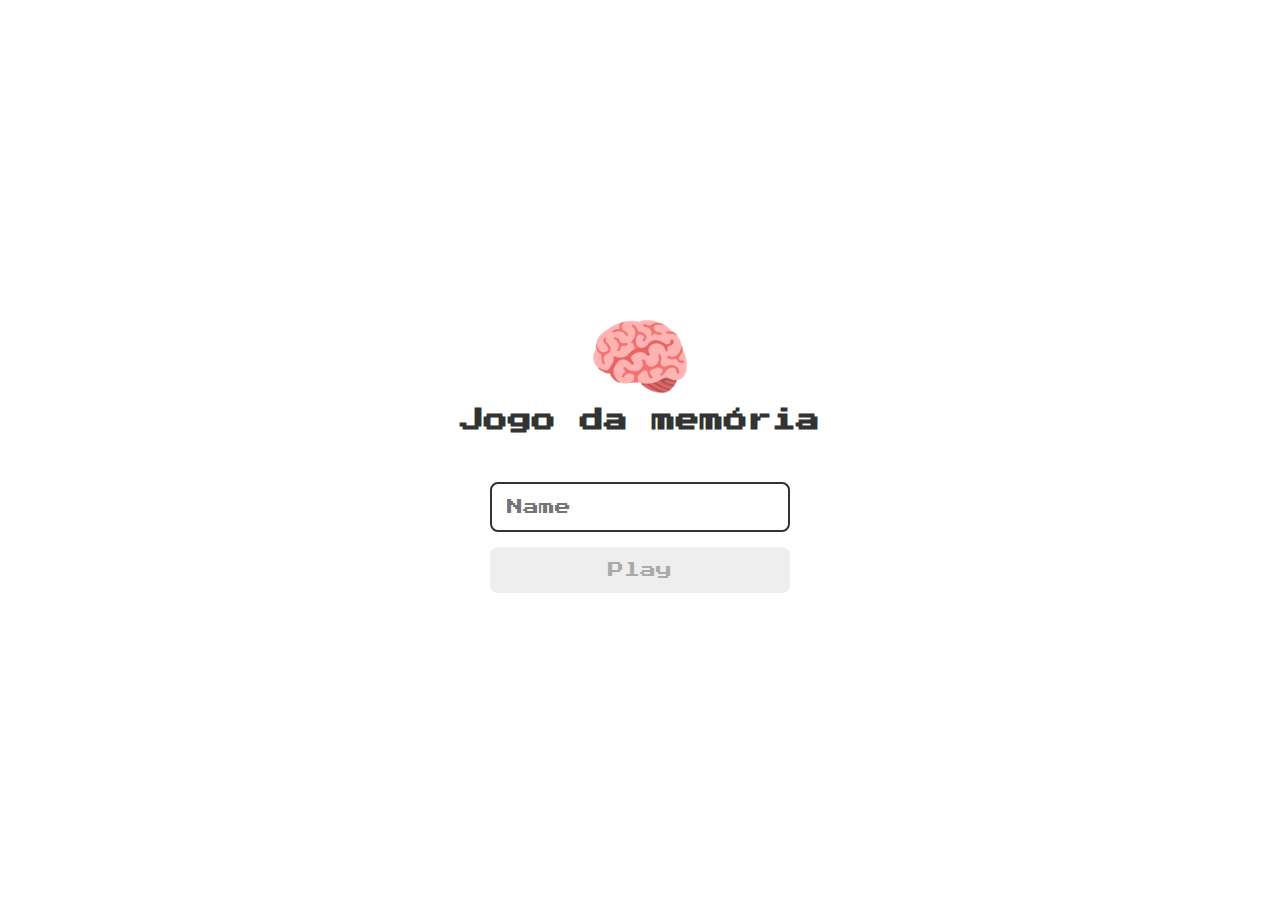
<file: index.html>
<!DOCTYPE html>
<html lang="pt-br">
<head>
    <meta charset="UTF-8">
    <meta name="viewport" content="width=device-width, initial-scale=1.0">

    <link rel="stylesheet" href="css/reset.css">
    <link rel="stylesheet" href="css/login.css">

    <script defer src="js/login.js"></script>

    <title>Jogo da Memória | Login</title>
</head>
<body>
    <form class="login-form">
        <div class="login_header">
            <img src="images/brain.png" alt="brain icon">
            <h1>Jogo da memória</h1>
        </div>

        <input type="text" placeholder="Name" class="login_input">
        <button type="submit" class="login_button" disabled>Play</button>
    </form>
</body>
</html>
</file>
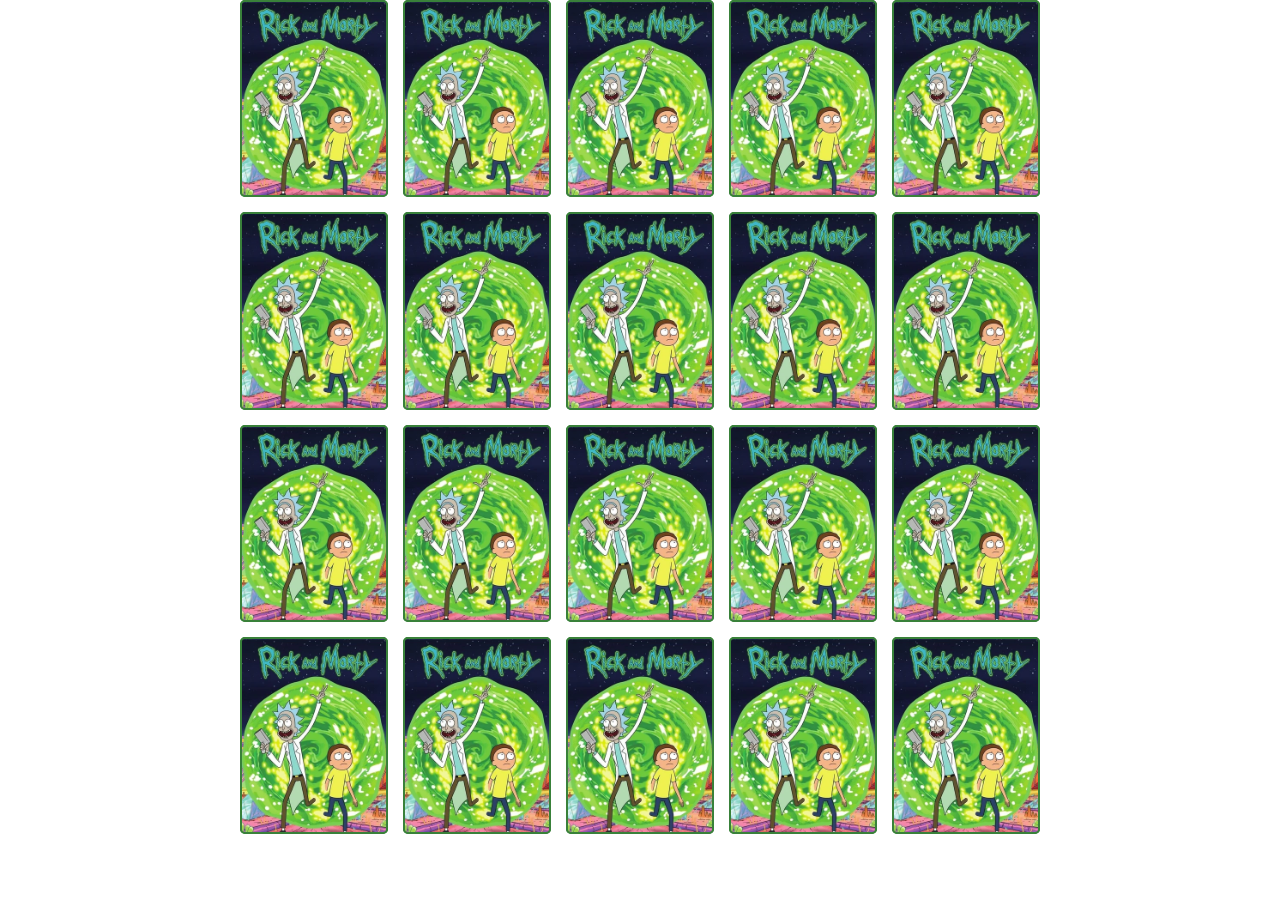
<file: pages/game.html>
<!DOCTYPE html>
<html lang="pt-br">
<head>
    <meta charset="UTF-8">
    <meta name="viewport" content="width=device-width, initial-scale=1.0">

    <link rel="stylesheet" href="../css/reset.css">
    <link rel="stylesheet" href="../css/game.css">

    <script defer src="../js/game.js"></script>
    
    <title>Jogo da Memória</title>
</head>
<body>
    <div class="grid"></div>
</body>
</html>
</file>
<file: css/login.css>
.login-form {
    display: flex;
    flex-direction: column;
    align-items: center;
    height: 100vh;
    justify-content: center;
}

.login_header {
    align-items: center;
    display: flex;
    flex-direction: column;
    justify-content: center;
    margin-bottom: 50px;
}

.login_header img {
    width: 100px;
}

.login_header h1 {
    color: #333;
    font-size: 1.5em;
}

.login_input {
    border: 2px solid #333;
    border-radius: 8px;
    color: #333;
    font-size: 1em;
    margin-bottom: 15px;
    max-width: 300px;
    width: 100%;
    outline: none;
    padding: 15px;
}

.login_button {
    background-color: #ee665c;
    border-radius: 8px;
    color: #fff;
    cursor: pointer;
    font-size: 1em;
    max-width: 300px;
    width: 100%;
    padding: 15px;
}

.login_button:disabled {
    background-color: #eee;
    color: #aaa;
    cursor: auto;
}
</file>
<file: css/game.css>
.grid {
    display: grid;
    grid-template-columns: repeat(5, 1fr);
    gap: 15px;
    width: 100%;
    max-width: 800px;
    margin: 0 auto;
}

.card {
    aspect-ratio: 3/4;
    width: 100%;
    border-radius: 5px;
    position: relative;
    transition: all 400ms ease;
    transform-style: preserve-3d;
}

.face {
    width: 100%;
    height: 100%;
    position: absolute;
    background-size: cover;
    background-position: center;
    border: 2px solid #39813a;
    border-radius: 5px;
    transition: all 1200ms ease;
}

.front {
    transform: rotateY(180deg);
}

.back {
    background-image: url('../images/back.png');
    backface-visibility: hidden;
}

.reveal-card {
    transform: rotateY(180deg);
}

.disabled-card  {
    filter: saturate(0);
    opacity: 0.5;
}
</file>
